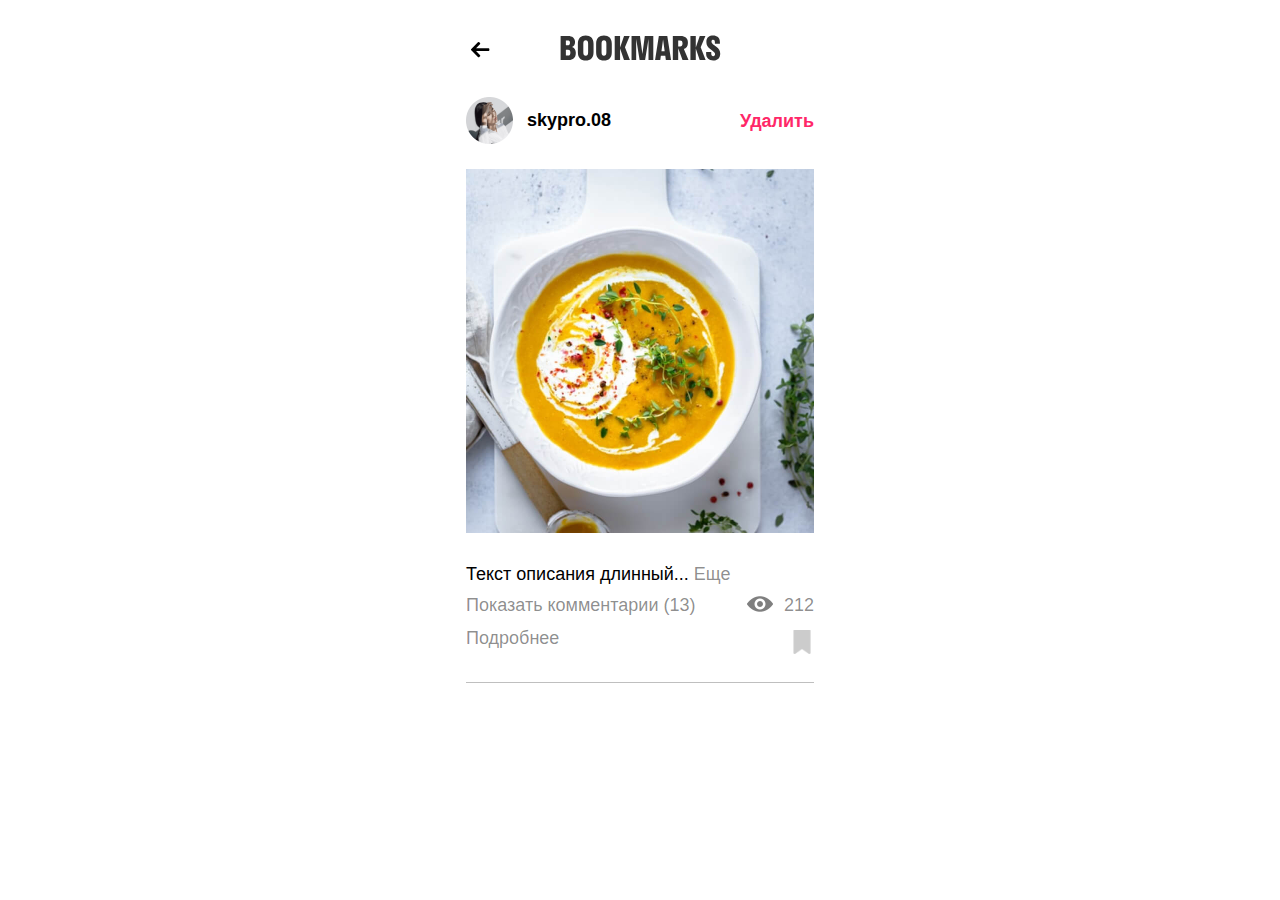
<file: templates/bookmarks.html>
<!DOCTYPE html>
<html lang="ru">

<head>
  <meta charset="UTF-8">
  <meta name="viewport" content="width=device-width, initial-scale=1.0">
  <title>SKYPROGRAM bookmarks</title>
  <link href="/static/css/styles.min.css" rel="stylesheet">
</head>

<body>
  <header class="container header">
    <div class="header__wrapper">
      <a href="/" class="header__btn-back">
        <svg class="header__btn-icon" width="19" height="16">
          <use xmlns:xlink="http://www.w3.org/1999/xlink" xlink:href="#back"></use>
        </svg>
      </a>
      <a href="/" class="header__logo-link">
        <svg class="header__logo" width="161" height="26">
          <use xmlns:xlink="http://www.w3.org/1999/xlink" xlink:href="#bookmarks"></use>
        </svg>
      </a>
    </div>
  </header>
  <main class="container">
    <section class="items">

      <div class="items__item item">
        <div class="item__top">
          <a href="/templates/user-feed.html-feed.html" class="item__head">
            <div class="item__ava-wrap">
              <img src="/static/img/ava1.png" alt="" class="item__ava" width="47">
            </div>
            <span class="item__username">skypro.08</span>
          </a>
          <a href="#" class="item__delete">Удалить</a>
        </div>
        <a href="/templates/post.html/post.html" class="item__post-link">
          <img src="/static/img/post5.jpg" alt="" width="348" class="item__post-img">
        </a>
        <p class="item__descr">Текст описания длинный... <a href="/templates/post.html/post.html" class="item__btn-more">Еще</a></p>
        <div class="item__post-info">
          <a href="/templates/post.html/post.html" class="item__btn-more">Показать комментарии (13)</a>
          <div class="item__counter">
            <img src="/static/img/eye.png" alt="" class="item__counter-icon" width="26">
            <span class="item__counter-text">212</span>
          </div>
        </div>
        <div class="item__post-bottom">
          <a href="/templates/post.html/post.html" class="item__btn-more">Подробнее</a>
          <button type="button" class="item__bookmark-btn">
            <img src="/static/img/bookmark.png" alt="" class="item__bookmark-icon" width="24">
          </button>
        </div>
      </div>
    </section>
  </main>
  <svg xmlns="http://www.w3.org/2000/svg" style="display:none">
    <symbol id="back" viewbox="0 0 19 16" fill="none" width="19" height="16">
      <path d="m17.34 6.19.028.006H5.074L8.94 2.322c.19-.189.293-.445.293-.714 0-.269-.104-.523-.293-.713L8.338.294A.997.997 0 0 0 7.628 0a.997.997 0 0 0-.71.293L.293 6.917A.995.995 0 0 0 0 7.63c0 .27.103.524.293.713l6.625 6.625c.189.189.441.293.71.293.269 0 .52-.104.71-.293l.601-.602a.995.995 0 0 0 .293-.71.965.965 0 0 0-.293-.696L5.031 9.064h12.322c.554 0 1.02-.477 1.02-1.03v-.851c0-.554-.48-.994-1.033-.994Z" fill="#000" />
    </symbol>
    <symbol id="bookmarks" viewbox="0 0 161 26" fill="none" width="161" height="26">
      <path d="M0.6 25H8.856C12.984 25 15.8 22.6 15.8 18.216V17.576C15.8 14.824 14.328 12.936 12.088 12.04C13.912 11.208 15.064 9.672 15.064 7.336V7.016C15.064 3.08 12.248 0.999998 8.152 0.999998H0.6V25ZM7.64 5.48C9.144 5.48 9.944 6.056 9.944 7.56V7.88C9.944 9.576 9.144 10.28 7.64 10.28H5.88V5.48H7.64ZM8.056 14.76C9.528 14.76 10.36 15.464 10.36 17.384V17.704C10.36 19.688 9.528 20.52 8.056 20.52H5.88V14.76H8.056ZM25.7138 25.48C30.5778 25.48 33.5538 22.728 33.5538 17.16V8.84C33.5538 3.272 30.5778 0.519999 25.7138 0.519999C20.8498 0.519999 17.8738 3.272 17.8738 8.84V17.16C17.8738 22.728 20.8498 25.48 25.7138 25.48ZM25.7138 20.84C24.2098 20.84 23.3138 19.976 23.3138 17.32V8.68C23.3138 6.024 24.2418 5.16 25.7138 5.16C27.2178 5.16 28.1138 6.024 28.1138 8.68V17.32C28.1138 19.976 27.2178 20.84 25.7138 20.84ZM43.9638 25.48C48.8278 25.48 51.8038 22.728 51.8038 17.16V8.84C51.8038 3.272 48.8278 0.519999 43.9638 0.519999C39.0998 0.519999 36.1238 3.272 36.1238 8.84V17.16C36.1238 22.728 39.0998 25.48 43.9638 25.48ZM43.9638 20.84C42.4598 20.84 41.5638 19.976 41.5638 17.32V8.68C41.5638 6.024 42.4918 5.16 43.9638 5.16C45.4678 5.16 46.3638 6.024 46.3638 8.68V17.32C46.3638 19.976 45.4678 20.84 43.9638 20.84ZM60.0698 0.999998H54.6938V25H60.0698V13.544L63.9738 25H69.9258L64.9658 12.264L69.7018 0.999998H64.0378L60.0698 12.424V0.999998ZM85.1055 25L88.4975 3.976V25H93.2975V0.999998H84.7855L82.4175 19.08L79.9855 0.999998H71.5375V25H76.1775V3.944L79.6015 25H85.1055ZM98.8423 0.999998L95.0663 25H100.282L100.858 20.68H105.274L105.85 25H111.066L107.29 0.999998H98.8423ZM101.466 16.2L103.066 4.52L104.666 16.2H101.466ZM118.195 25V13.192L122.515 25H128.499L123.859 13.896C126.291 13.064 127.891 11.144 127.891 8.168V7.24C127.891 3.176 124.915 0.999998 120.819 0.999998H112.819V25H118.195ZM120.083 5.48C121.587 5.48 122.515 6.184 122.515 8.168V8.616C122.515 10.76 121.587 11.624 120.083 11.624H118.195V5.48H120.083ZM135.789 0.999998H130.413V25H135.789V13.544L139.693 25H145.645L140.685 12.264L145.421 0.999998H139.757L135.789 12.424V0.999998ZM146.368 6.952C146.368 10.216 147.808 12.136 149.888 13.704L152.448 15.656C154.112 16.936 155.072 17.672 155.072 19.304C155.072 20.456 154.368 21.16 153.184 21.16C152.032 21.16 151.264 20.264 151.264 18.856V17H146.144V19.08C146.144 23.208 149.312 25.48 153.184 25.48C157.056 25.48 160.224 23.24 160.224 18.664C160.224 15.56 158.688 13.608 156.64 12.072L153.984 10.024C152.416 8.84 151.488 8.136 151.488 6.568C151.488 5.448 152.192 4.84 153.152 4.84C154.208 4.84 154.88 5.544 154.88 7.016V8.68H159.904V6.92C159.904 2.6 156.928 0.519999 153.152 0.519999C149.44 0.519999 146.368 2.344 146.368 6.952Z" fill="black" fill-opacity="0.8" />
    </symbol>
  </svg>
</body>

</html>
</file>
<file: static/css/styles.min.css>
/*! normalize.css v8.0.1 | MIT License | github.com/necolas/normalize.css */@import url("https://fonts.googleapis.com/css2?family=Roboto:wght@300;400;500;700;900&display=swap");html{line-height:1.15;-webkit-text-size-adjust:100%}body{margin:0}main{display:block}h1{font-size:2em;margin:0.67em 0}hr{box-sizing:content-box;height:0;overflow:visible}pre{font-family:monospace, monospace;font-size:1em}a{background-color:transparent}abbr[title]{border-bottom:none;text-decoration:underline;text-decoration:underline dotted}b,strong{font-weight:bolder}code,kbd,samp{font-family:monospace, monospace;font-size:1em}small{font-size:80%}sub,sup{font-size:75%;line-height:0;position:relative;vertical-align:baseline}sub{bottom:-0.25em}sup{top:-0.5em}img{border-style:none}button,input,optgroup,select,textarea{font-family:inherit;font-size:100%;line-height:1.15;margin:0}button,input{overflow:visible}button,select{text-transform:none}button,[type="button"],[type="reset"],[type="submit"]{-webkit-appearance:button}button::-moz-focus-inner,[type="button"]::-moz-focus-inner,[type="reset"]::-moz-focus-inner,[type="submit"]::-moz-focus-inner{border-style:none;padding:0}button:-moz-focusring,[type="button"]:-moz-focusring,[type="reset"]:-moz-focusring,[type="submit"]:-moz-focusring{outline:1px dotted ButtonText}fieldset{padding:0.35em 0.75em 0.625em}legend{box-sizing:border-box;color:inherit;display:table;max-width:100%;padding:0;white-space:normal}progress{vertical-align:baseline}textarea{overflow:auto}[type="checkbox"],[type="radio"]{box-sizing:border-box;padding:0}[type="number"]::-webkit-inner-spin-button,[type="number"]::-webkit-outer-spin-button{height:auto}[type="search"]{-webkit-appearance:textfield;outline-offset:-2px}[type="search"]::-webkit-search-decoration{-webkit-appearance:none}::-webkit-file-upload-button{-webkit-appearance:button;font:inherit}details{display:block}summary{display:list-item}template{display:none}[hidden]{display:none}body{font-family:'Arial', sans-sefir;font-size:18px;font-weight:400;line-height:29px;color:#000;background:#fff}a{cursor:pointer}p{margin:0;padding:0}img{height:auto}input,button,textarea{box-sizing:border-box;font-family:'Arial', serif}.container{padding-left:30px;padding-right:30px;width:100%;max-width:348px;margin:0 auto}.header__wrapper{position:relative;display:-webkit-box;display:-webkit-flex;display:-ms-flexbox;display:flex;-webkit-box-pack:center;-webkit-justify-content:center;-ms-flex-pack:center;justify-content:center;width:100%;padding:35px 0 27px}.header__btn-back{position:absolute;left:5px;top:38px}.header__logo-link{text-decoration:none}.header__logo{max-width:100%}.header__bookmark-btn{position:absolute;right:0;top:34px;text-decoration:none;display:block}.header__bookmark-icon{display:inline-block;vertical-align:middle}.header__bookmark-counter{font-size:18px;font-weight:bold;color:#000;vertical-align:middle}.item{margin-bottom:22px;padding-bottom:23px;border-bottom:1px solid rgba(0,0,0,0.25)}.item--post{border-bottom:none}.item__top{display:-webkit-box;display:-webkit-flex;display:-ms-flexbox;display:flex;-webkit-box-pack:justify;-webkit-justify-content:space-between;-ms-flex-pack:justify;justify-content:space-between;-webkit-box-align:start;-webkit-align-items:start;-ms-flex-align:start;align-items:start}.item__delete{display:inline-block;padding-top:10px;font-weight:bold;text-decoration:none;color:#FF2768}.item__head{display:-webkit-box;display:-webkit-flex;display:-ms-flexbox;display:flex;-webkit-box-align:center;-webkit-align-items:center;-ms-flex-align:center;align-items:center;text-decoration:none;margin-bottom:16px}.item__ava-wrap{padding-right:14px}.item__username{font-weight:bold;color:#000;padding-bottom:10px}.item__post-link{display:block;line-height:0;margin-bottom:27px}.item__descr{margin-bottom:2px}.item__text{margin-top:23px;margin-bottom:29px}.item__tag{display:inline-block;padding-right:2px;font-weight:bold;color:#0085FF;text-decoration:none}.item__post-info{display:-webkit-box;display:-webkit-flex;display:-ms-flexbox;display:flex;-webkit-box-pack:justify;-webkit-justify-content:space-between;-ms-flex-pack:justify;justify-content:space-between;-webkit-box-align:center;-webkit-align-items:center;-ms-flex-align:center;align-items:center}.item__counter{display:-webkit-box;display:-webkit-flex;display:-ms-flexbox;display:flex;-webkit-box-align:center;-webkit-align-items:center;-ms-flex-align:center;align-items:center}.item__counter-icon{width:26px;padding-bottom:3px}.item__counter-text{padding-left:11px;color:rgba(0,0,0,0.45)}.item__comments-counter{color:rgba(0,0,0,0.45)}.item__btn-more{display:inline-block;color:rgba(0,0,0,0.45);text-decoration:none}.item__post-bottom{padding-top:4px;display:-webkit-box;display:-webkit-flex;display:-ms-flexbox;display:flex;-webkit-box-pack:justify;-webkit-justify-content:space-between;-ms-flex-pack:justify;justify-content:space-between}.item__bookmark-btn{padding:0;padding-top:6px;border:none;outline:none;background:none;box-shadow:none;opacity:0.2;-webkit-transition:all 0.5s linear;transition:all 0.5s linear}.item__bookmark-btn.active,.item__bookmark-btn:hover{opacity:1}.item__top .item__bookmark-btn{margin-top:5px}.item__bottom{padding-top:24px;padding-bottom:30px;border-top:1px solid #000;line-height:20px}.item__comments{padding-top:20px;margin-bottom:32px;border-bottom:1px solid rgba(0,0,0,0.25)}.item__comment{margin-bottom:23px}.search{padding-bottom:28px;margin-bottom:28px;border-bottom:1px solid rgba(0,0,0,0.25)}.search__input{display:block;width:100%;padding:18px 18px 16px;background:rgba(196,196,196,0.25);border-radius:6px;border:none;box-shadow:none;outline:none}.search__results{padding-top:20px;text-align:center;font-size:18px;color:rgba(0,0,0,0.45)}.comment-form__input-wrap{margin-bottom:20px}.comment-form__input,.comment-form__textarea{display:block;width:100%;padding:12px 10px;border-radius:6px;border:1px solid rgba(0,0,0,0.45);outline:none}.comment-form__btn{color:#fff;padding:16px 24px;border-radius:6px;background:#000;border:none;outline:none;-webkit-transition:all 0.5s linear;transition:all 0.5s linear}.comment-form__btn:hover{opacity:0.75}

/*# sourceMappingURL=styles.min.css.map */

.item__search {text-align: right;
text-decoration: none;}

h1 {
 font-family: impact;}

.my_tag_header {
    text-decoration: none;
    text-align: center;
    color: black;
   }
</file>
